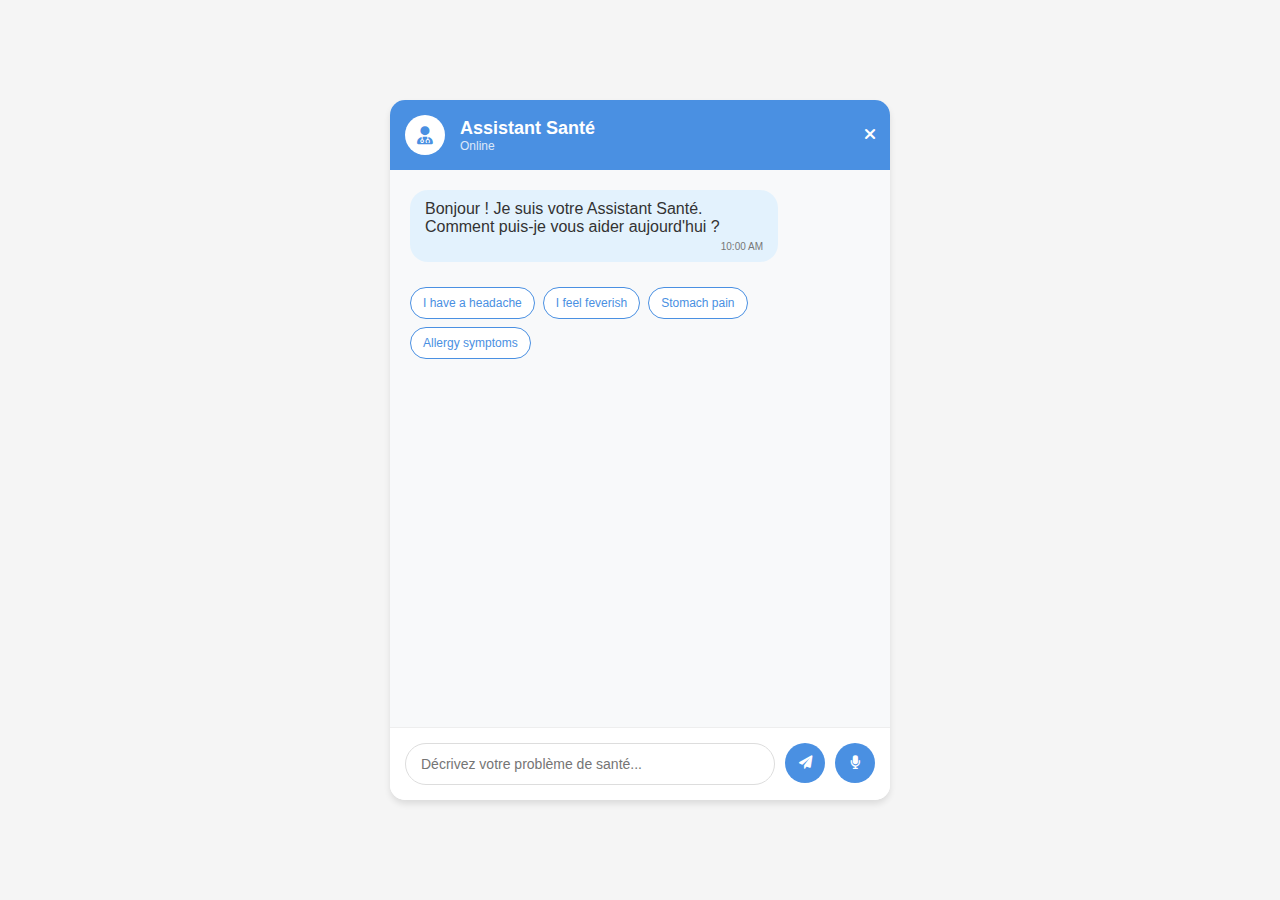
<file: index.html>
<!DOCTYPE html>
<html lang="en">
<head>
    <meta charset="UTF-8">
    <meta name="viewport" content="width=device-width, initial-scale=1.0">
    <title>Health Assistant Chatbot</title>
    <link rel="stylesheet" href="styles.css">
    <link rel="stylesheet" href="https://cdnjs.cloudflare.com/ajax/libs/font-awesome/6.0.0-beta3/css/all.min.css">
</head>
<body>
    <div class="chat-container">
        <div class="chat-header">
            <div class="bot-avatar">
                <i class="fas fa-user-md"></i>
            </div>
            <div class="header-info">
                <h2>Assistant Santé</h2>
                <p>Online</p>
            </div>
            <button class="close-btn"><i class="fas fa-times"></i></button>
        </div>
        
        <div class="chat-messages" id="chat-messages">
            <div class="message bot-message">
                <div class="message-content">
                    <p>Bonjour ! Je suis votre Assistant Santé. Comment puis-je vous aider aujourd'hui ?</p>
                </div>
                <div class="message-time">10:00 AM</div>
            </div>
            
            <div class="quick-replies">
                <button class="quick-reply-btn">I have a headache</button>
                <button class="quick-reply-btn">I feel feverish</button>
                <button class="quick-reply-btn">Stomach pain</button>
                <button class="quick-reply-btn">Allergy symptoms</button>
            </div>
        </div>
        
        <div class="chat-input">
            <input type="text" id="user-input" placeholder="Décrivez votre problème de santé...">
            <button id="send-btn"><i class="fas fa-paper-plane"></i></button>
            <button id="mic-btn"><i class="fas fa-microphone"></i></button>
        </div>
    </div>
    
    <script src="script.js"></script>
</body>
</html>
</file>
<file: styles.css>
:root {
    --primary-color: #4a90e2;
    --secondary-color: #f8f9fa;
    --bot-message-color: #e3f2fd;
    --user-message-color: #4a90e2;
    --text-color: #333;
    --light-text: #777;
    --white: #fff;
    --shadow: 0 4px 6px rgba(0, 0, 0, 0.1);
}

* {
    margin: 0;
    padding: 0;
    box-sizing: border-box;
    font-family: 'Segoe UI', Tahoma, Geneva, Verdana, sans-serif;
}

body {
    background-color: #f5f5f5;
    display: flex;
    justify-content: center;
    align-items: center;
    min-height: 100vh;
    padding: 20px;
}

.chat-container {
    width: 100%;
    max-width: 500px;
    height: 700px;
    background-color: var(--white);
    border-radius: 15px;
    box-shadow: var(--shadow);
    display: flex;
    flex-direction: column;
    overflow: hidden;
}

.chat-header {
    background-color: var(--primary-color);
    color: var(--white);
    padding: 15px;
    display: flex;
    align-items: center;
    gap: 15px;
    position: relative;
}

.bot-avatar {
    width: 40px;
    height: 40px;
    background-color: var(--white);
    border-radius: 50%;
    display: flex;
    justify-content: center;
    align-items: center;
    color: var(--primary-color);
    font-size: 18px;
}

.header-info h2 {
    font-size: 18px;
    font-weight: 600;
}

.header-info p {
    font-size: 12px;
    opacity: 0.8;
}

.close-btn {
    position: absolute;
    right: 15px;
    background: none;
    border: none;
    color: var(--white);
    font-size: 16px;
    cursor: pointer;
}

.chat-messages {
    flex: 1;
    padding: 20px;
    overflow-y: auto;
    background-color: var(--secondary-color);
    display: flex;
    flex-direction: column;
    gap: 15px;
}

.message {
    max-width: 80%;
    padding: 10px 15px;
    border-radius: 18px;
    position: relative;
    display: flex;
    flex-direction: column;
}

.bot-message {
    align-self: flex-start;
    background-color: var(--bot-message-color);
    color: var(--text-color);
}

.user-message {
    align-self: flex-end;
    background-color: var(--user-message-color);
    color: var(--white);
}

.message-content {
    margin-bottom: 5px;
}

.message-time {
    font-size: 10px;
    color: var(--light-text);
    align-self: flex-end;
}

.user-message .message-time {
    color: rgba(255, 255, 255, 0.7);
}

.quick-replies {
    display: flex;
    flex-wrap: wrap;
    gap: 8px;
    margin-top: 10px;
}

.quick-reply-btn {
    background-color: var(--white);
    border: 1px solid var(--primary-color);
    color: var(--primary-color);
    padding: 8px 12px;
    border-radius: 20px;
    font-size: 12px;
    cursor: pointer;
    transition: all 0.3s;
}

.quick-reply-btn:hover {
    background-color: var(--primary-color);
    color: var(--white);
}

.chat-input {
    display: flex;
    padding: 15px;
    background-color: var(--white);
    border-top: 1px solid #eee;
}

.chat-input input {
    flex: 1;
    padding: 12px 15px;
    border: 1px solid #ddd;
    border-radius: 30px;
    outline: none;
    font-size: 14px;
}

.chat-input button {
    width: 40px;
    height: 40px;
    border: none;
    background-color: var(--primary-color);
    color: var(--white);
    border-radius: 50%;
    margin-left: 10px;
    cursor: pointer;
    display: flex;
    justify-content: center;
    align-items: center;
    transition: background-color 0.3s;
}

.chat-input button:hover {
    background-color: #3a7bc8;
}

/* Animation for new messages */
@keyframes fadeIn {
    from { opacity: 0; transform: translateY(10px); }
    to { opacity: 1; transform: translateY(0); }
}

.message {
    animation: fadeIn 0.3s ease-out;
}

/* Scrollbar styling */
.chat-messages::-webkit-scrollbar {
    width: 6px;
}

.chat-messages::-webkit-scrollbar-track {
    background: #f1f1f1;
}

.chat-messages::-webkit-scrollbar-thumb {
    background: #ccc;
    border-radius: 3px;
}

.chat-messages::-webkit-scrollbar-thumb:hover {
    background: #aaa;
}
</file>
